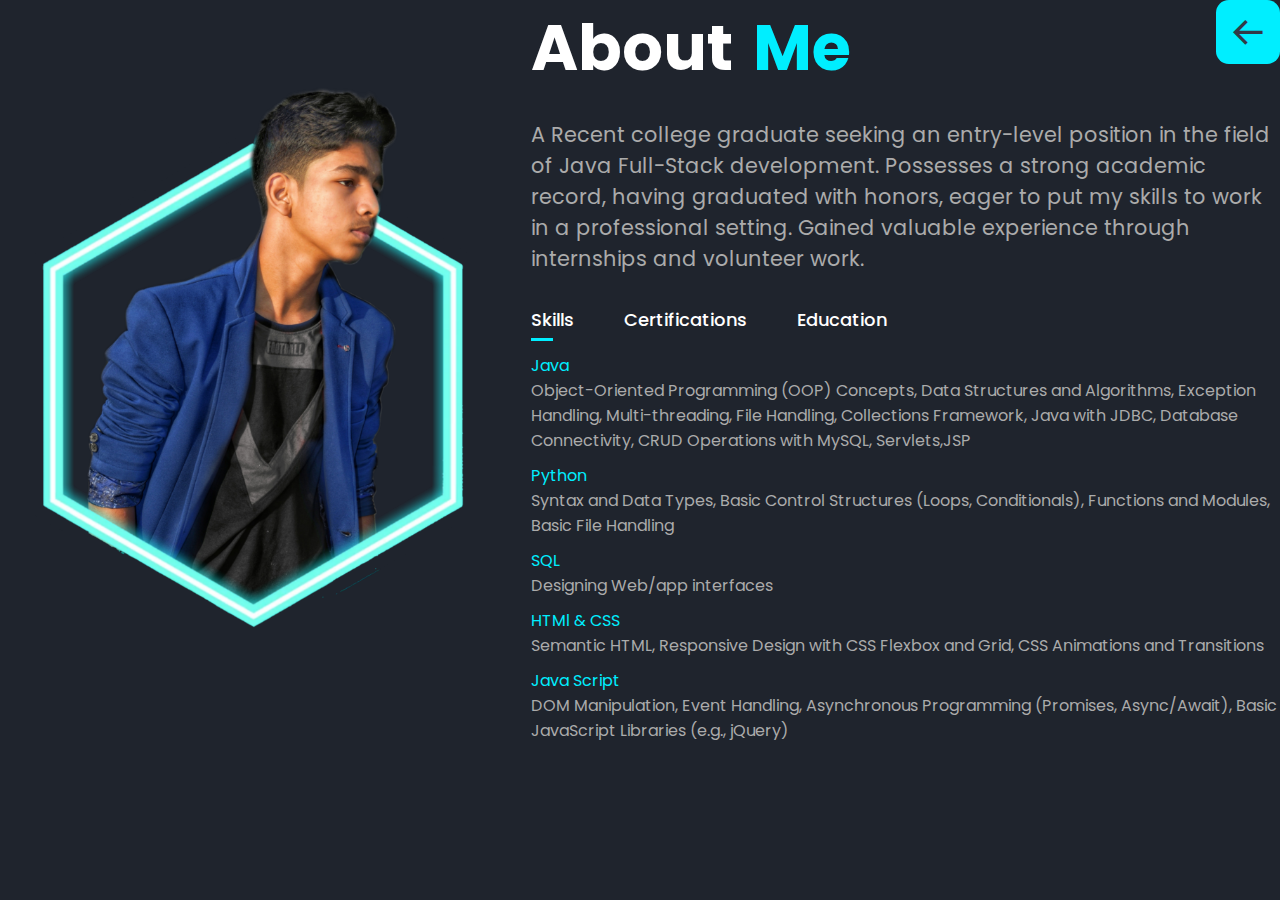
<file: Ukesh.Portfolio/html/Aboutme.html>
<!DOCTYPE html>
<html lang="en">
<head>
    <meta charset="UTF-8">
    <meta http-equiv="X-UA-Compatible" content="IE=edge" />
    <meta name="viewport" content="width=device-width, initial-scale=1.0" />
    <title>Document</title>
    <link rel="stylesheet" href="../css/AboutStyles.css" />

    <!-- box icons -->
  <link href="https://unpkg.com/boxicons@2.1.4/css/boxicons.min.css" rel="stylesheet" />
</head>
<body>

  

    <Section class="Aboutme">
        <div id="above">
            <div class="container">
              <div class="row">
                <div class="about-colo-1">
                  <img src="../images/UkeshCoat.png" alt="">
                </div>
                <div class="about-colo-2">

                <div class="fix">
                  <h1 class="sub-title">About<span id="span">Me</span></h1>
                  
                  <p class="One">A Recent college graduate seeking an entry-level position in the field of Java Full-Stack development. Possesses a strong academic record, having graduated with honors, 
                    eager to put my skills to work in a professional setting. Gained valuable experience through internships and volunteer work.
                  </p>
        
                  <div class="tab-titles">
                    <p class="tab-links active-link" onclick="opentab('skills')">Skills</p>
                    <p class="tab-links" onclick="opentab('certifications')">Certifications</p>
                    <p class="tab-links" onclick="opentab('educations')">Education</p>
                  </div>
        
                </div>
                  <div class="tab-contents active-tab" id="skills">
                    <ul>
                      <li><span>Java</span><br>Object-Oriented Programming (OOP) Concepts, Data Structures and Algorithms, Exception Handling, Multi-threading, File Handling, Collections Framework, 
                        Java with JDBC, Database Connectivity, CRUD Operations with MySQL, Servlets,JSP</li>
                      <li><span>Python</span><br>Syntax and Data Types, Basic Control Structures (Loops, Conditionals), Functions and Modules, Basic File Handling</li>
                      <li><span>SQL</span><br>Designing Web/app interfaces</li>
                      <li><span>HTMl & CSS</span><br>Semantic HTML, Responsive Design with CSS Flexbox and Grid, CSS Animations and Transitions</li>
                      <li><span>Java Script</span><br>DOM Manipulation, Event Handling, Asynchronous Programming (Promises, Async/Await), Basic JavaScript Libraries (e.g., jQuery)</li>
                    </ul>
                  </div>
        
                  <div class="tab-contents" id="certifications">
                    <ul>
                      <li><span>JAVA Full Stack Development</span><br>Certification from : Qspyder, Chennai<br>Certification code: ONGOING</li>
                      <li><span>SQL Certification</span><br>Certification from : SimpliLearn | SkillUp<br>Certification code: 6251959</li>
                      <li><span>Python Certification</span><br>Certification from : SimpliLearn | SkillUp<br>Certification code: 6281304</li>

                    </ul>
                  </div>
        
                  <div class="tab-contents" id="educations">
                    <ul>
                      <li><span>SSLC</span><br>Sri Krishnaswamy Matriculation Higher Sec School<br>2017-18</li>
                      <li><span>HSC</span><br>Sri Krishnaswamy Matriculation Higher Sec School<br>2019-20</li>
                      <li><span>B.Tech Leather</span><br>Anna University - ACT campus<br>2020-24</li>
                    </ul>
                  </div>
                </div>
              </div>
            </div>
           
          </div>
    </Section>

       <footer>
        <div class="footer-iconTop">
            <a href="../html/index.html"><i title="Home" class='bx bx-arrow-back'></i></a>
          </div>
        </footer>

    

    <script>
        var tablinks = document.getElementsByClassName("tab-links");
        var tabcontents = document.getElementsByClassName("tab-contents");
      
        function opentab(tabname){
          for(tablink of tablinks){
            tablink.classList.remove("active-link");
          }
          for(tablink of tabcontents){
            tablink.classList.remove("active-tab");
          }
          event.currentTarget.classList.add("active-link");
          document.getElementById(tabname).classList.add("active-tab");
        }
      
      </script>

</body>
</html>
</file>
<file: Ukesh.Portfolio/css/AboutStyles.css>
@import url('https://fonts.googleapis.com/css2?family=Poppins:wght@300;400;500;600;700;800;900&display=swap');

* {
    margin: 0;
    padding: 0;
    box-sizing: border-box;
    text-decoration: none;
    border: none;
    outline: none;
    scroll-behavior: smooth;
    font-family: 'Poppins', sans-serif;
}

:root {
    --bg-color: #1f242d;
    --second-bg-color: #323946;
    --text-color: #fff;
    --main-color: #0ef;
}

body{
    background-color: var(--bg-color);
}
/*about*/


#above{
    color: #ababab;

}

.row{
    display: flex;
      justify-content: center;
      align-items: center;
      gap: 2rem;
    
}

.about-colo-1{
    flex-basis: 40%;
}

.about-colo-1 img{
    width: 35vm;
    animation:floatImage 4s ease-in-out infinite;
}

@keyframes floatImage {
    0%{
        transform:translateY(0);
    }
    50%{
        transform:translateY(-1.5rem);
    }
    100%{
        transform:translateY(0);
    }
}

.about-colo-2{
    flex-basis: 60%;
}

.One{
    font-size: 1.3rem;
    margin: 1.5rem 0 2rem;
}


.sub-title{
    text-align: left;
    font-size: 4rem;
    color:var(--text-color);
}
#span{
    padding-left: 20px;
    color: var(--main-color);
}

.tab-titles{
    display: flex;
    margin:20px 0 20px;
}

.tab-links{
    margin-right: 50px;
    font-size:18px;
    font-weight:500;
    cursor:pointer;
    position:relative;
    color: var(--text-color);
    
}

.tab-links::after{
    content: '';
    width: 0;
    height:3px;
    background: var(--main-color);
    position: absolute;
    left: 0;
    bottom: -8px;
    transition: 0.5s;
}

.tab-links.active-link::after{
    width: 50%;
}

.tab-contents ul li{
    list-style:none;
    margin:10px 0;
}

.tab-contents ul li span{
    font-size: 1rem;
    color: var(--main-color);
}

.tab-contents{
    display: none;
}

.tab-contents.active-tab{
    display: block;
}

/* ------icon--------- */
.footer-iconTop{
    display:block;
    position: absolute;
    top: 0;
    right: 0;
}
.footer-iconTop a {
    top: 0;
    right: 0;
    display: inline-flex;
    justify-content: right;
    align-items:flex-end;
    padding:.8rem;
    margin-left: 20px;
    background: var(--main-color);
    border-radius: .8rem;
    transition: .5s ease;
 }
 
 .footer-iconTop a:hover{
     box-shadow: 0 0 1rem var(--main-color);
 }
 
 .footer-iconTop a i{
     font-size: 2.4rem;
     color: var(--second-bg-color);
 }
</file>
